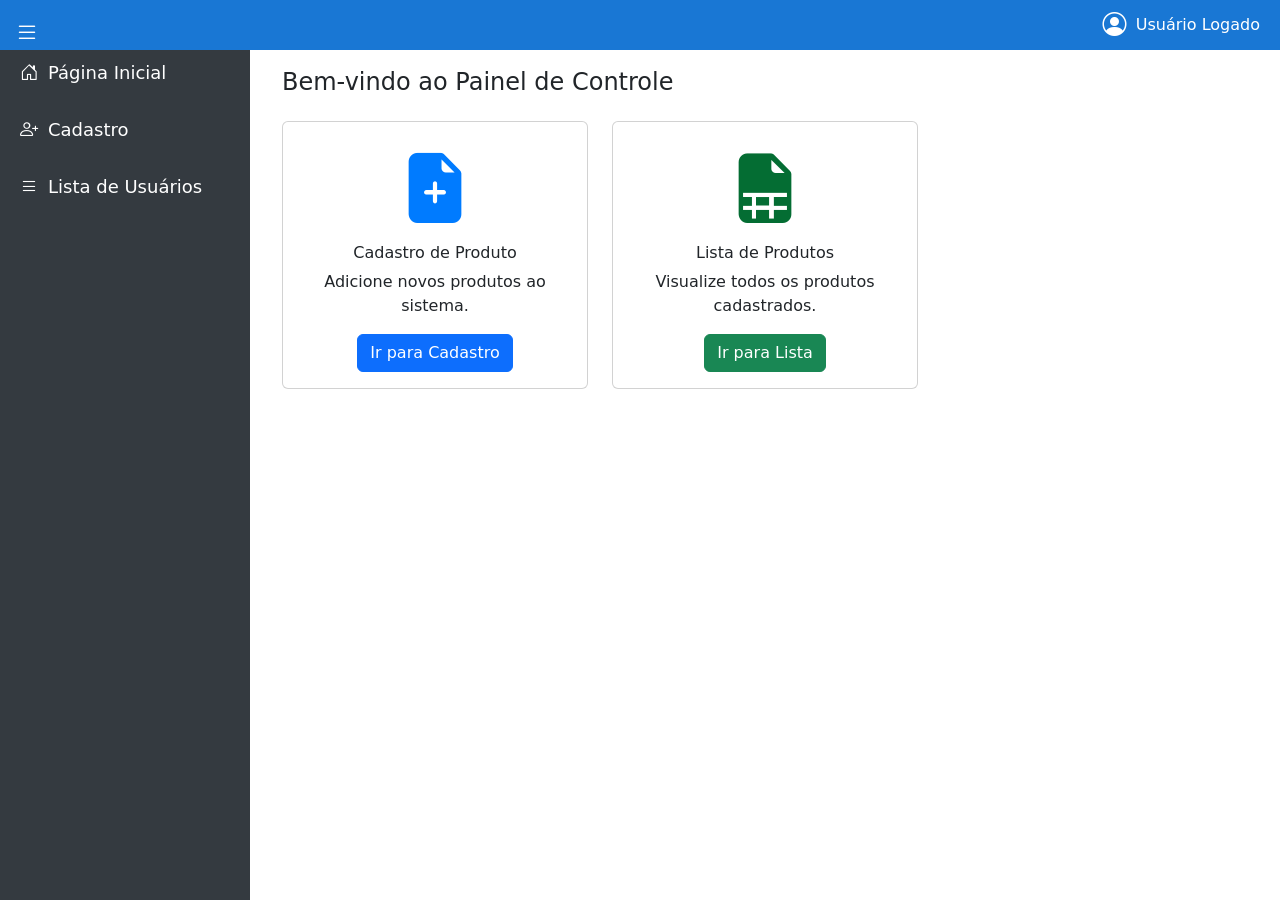
<file: index.html>
<!DOCTYPE html>
<html lang="pt-br">
  <head>
    <meta charset="UTF-8" />
    <meta name="viewport" content="width=device-width, initial-scale=1.0" />
    <title>Painel de Controle</title>
    <link
      href="https://cdn.jsdelivr.net/npm/bootstrap@5.3.1/dist/css/bootstrap.min.css"
      rel="stylesheet"
    />
    <link
      href="https://cdn.jsdelivr.net/npm/bootstrap-icons@1.10.5/font/bootstrap-icons.css"
      rel="stylesheet"
    />
    <link rel="stylesheet" href="css/estilo.css" />
  </head>
  <body>
    <!-- Menu Lateral & Barra Superior -->
    <script src="menu.js"></script>
    <div class="container" id="menu"></div>

    <!-- Conteúdo Principal -->
    <div class="main-content" id="main-content">
      <div class="container">
        <h4 class="mb-4">Bem-vindo ao Painel de Controle</h4>
        <div class="row">
          <!-- Cards com Ícones Profissionais -->
          <div class="col-md-4 mb-3">
            <div class="card text-center">
              <div class="card-body">
                <i
                  class="bi bi-file-earmark-plus-fill"
                  style="font-size: 70px; color: #007bff"
                ></i>
                <h6 class="card-title">Cadastro de Produto</h6>
                <p class="card-text">Adicione novos produtos ao sistema.</p>
                <a href="./pages/produto/index.html" class="btn btn-primary"
                  >Ir para Cadastro</a
                >
              </div>
            </div>
          </div>
          <div class="col-md-4 mb-3">
            <div class="card text-center">
              <div class="card-body">
                <i
                  class="bi bi-file-earmark-spreadsheet-fill"
                  style="font-size: 70px; color: #046d33"
                ></i>
                <h6 class="card-title">Lista de Produtos</h6>
                <p class="card-text">
                  Visualize todos os produtos cadastrados.
                </p>
                <a href="./pages/produto/lista.html" class="btn btn-success"
                  >Ir para Lista</a
                >
              </div>
            </div>
          </div>
        </div>
      </div>
    </div>
  </body>
</html>
</file>
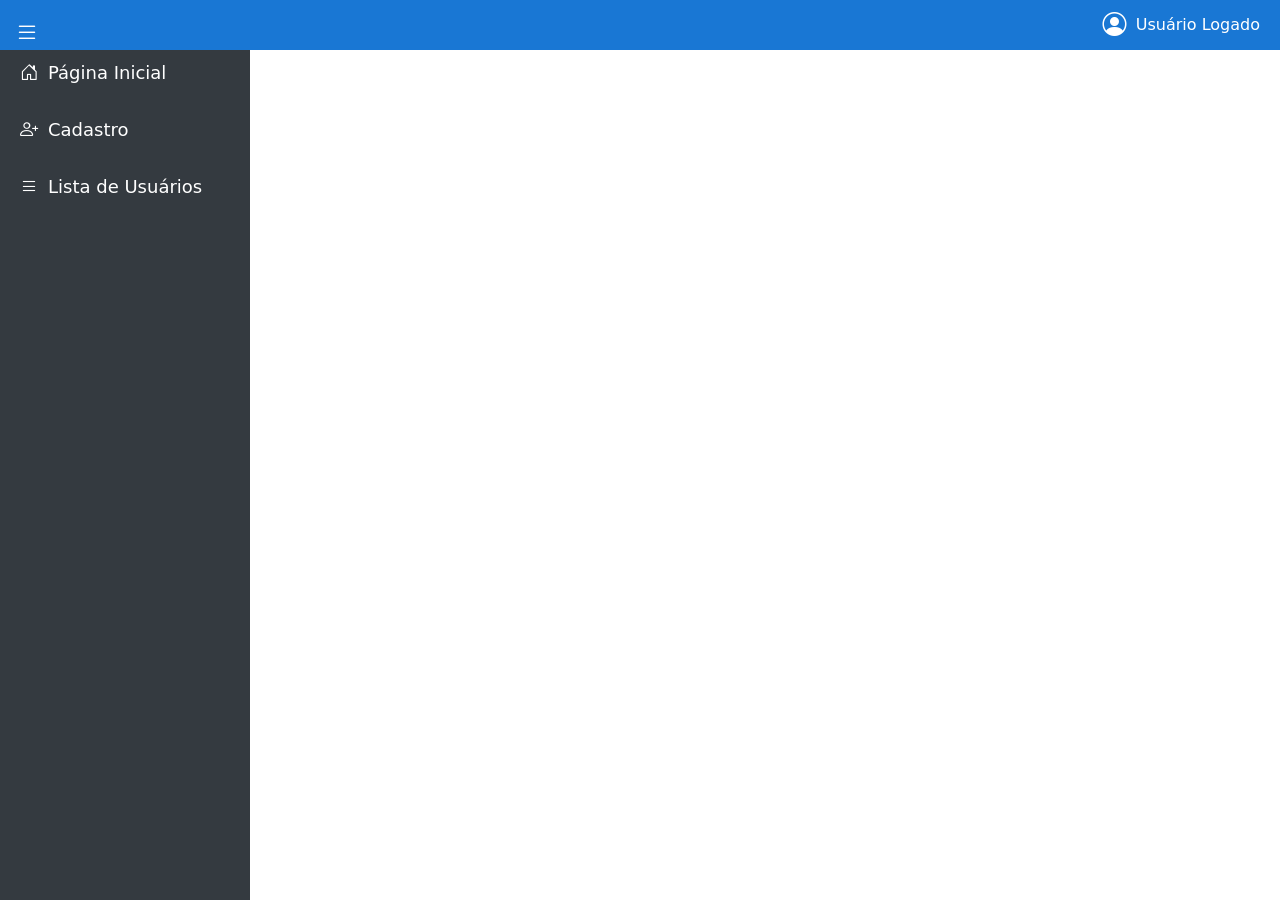
<file: menu.html>
<!DOCTYPE html>
<html lang="pt-br">
  <head>
    <meta charset="UTF-8" />
    <meta name="viewport" content="width=device-width, initial-scale=1.0" />
    <title>Painel de Controle</title>
    <link
      href="https://cdn.jsdelivr.net/npm/bootstrap@5.3.1/dist/css/bootstrap.min.css"
      rel="stylesheet"
    />
    <link
      href="https://cdn.jsdelivr.net/npm/bootstrap-icons@1.10.5/font/bootstrap-icons.css"
      rel="stylesheet"
    />
    <link rel="stylesheet" href="../css/estilo.css" />
  </head>
  <body>
    <!-- Barra Superior -->
    <div class="top-bar">
      <div class="hamburger text-white">
        <i class="bi bi-list" onclick="toggleSidebar()"></i>
      </div>
      <div class="user-info">
        <i class="bi bi-person-circle user-icon"></i>
        <span>Usuário Logado</span>
      </div>
    </div>
    <br /><br />

    <!-- Menu Lateral -->
    <div class="sidebar" id="sidebar">
      <br />
      <a href="./" onclick="toggleSidebar()"
        ><i class="bi bi-house-door"></i
        ><span class="text">Página Inicial</span></a
      >
      <a href="./pages/produto/" onclick="toggleSidebar()"
        ><i class="bi bi-person-plus"></i><span class="text">Cadastro</span></a
      >
      <a href="./pages/produto/lista.html" onclick="toggleSidebar()"
        ><i class="bi bi-list"></i
        ><span class="text">Lista de Usuários</span></a
      >
    </div>
  </body>
</html>
</file>
<file: css/estilo.css>
.sidebar {
  height: 100vh;
  width: 250px;
  position: fixed;
  top: 0;
  left: 0;
  background-color: #343a40;
  padding-top: 20px;
  transition: all 0.3s ease;
}
.sidebar.collapsed {
  width: 60px;
}
.sidebar a {
  color: white;
  padding: 15px 20px;
  text-decoration: none;
  display: flex;
  align-items: center;
  font-size: 18px;
}
.sidebar a .text {
  margin-left: 10px;
  display: inline-block;
  transition: opacity 0.3s ease;
}
.sidebar.collapsed a .text {
  opacity: 0;
  pointer-events: none;
}
.sidebar a:hover {
  background-color: #495057;
}
.main-content {
  margin-left: 250px;
  padding: 20px;
  transition: margin-left 0.3s ease;
}
.main-content.full-width {
  margin-left: 60px;
}
.hamburger {
  position: fixed;
  top: 15px;
  left: 15px;
  font-size: 24px;
  z-index: 1000;
  cursor: pointer;
}
.top-bar {
  width: 100%;
  height: 50px;
  background-color: #1977d4;
  color: white;
  position: fixed;
  top: 0;
  left: 0;
  display: flex;
  justify-content: flex-end;
  align-items: center;
  padding-right: 20px;
  z-index: 999;
}
.user-info {
  display: flex;
  align-items: center;
}
.user-icon {
  font-size: 24px;
  margin-right: 10px;
}


.dropdown-container {
  display: none;
  background-color: #6c757d;
  padding-left: 20px;
}

.dropdown-container a {
  padding: 10px 20px;
  font-size: 16px;
}

.dropdown-btn {
  display: flex;
  justify-content: space-between;
  align-items: center;
}

.dropdown-arrow {
  transition: transform 0.3s ease;
}

.dropdown-open .dropdown-arrow {
  transform: rotate(180deg);
}

.sidebar a:hover .dropdown-arrow {
  background-color: #495057;
}
</file>
